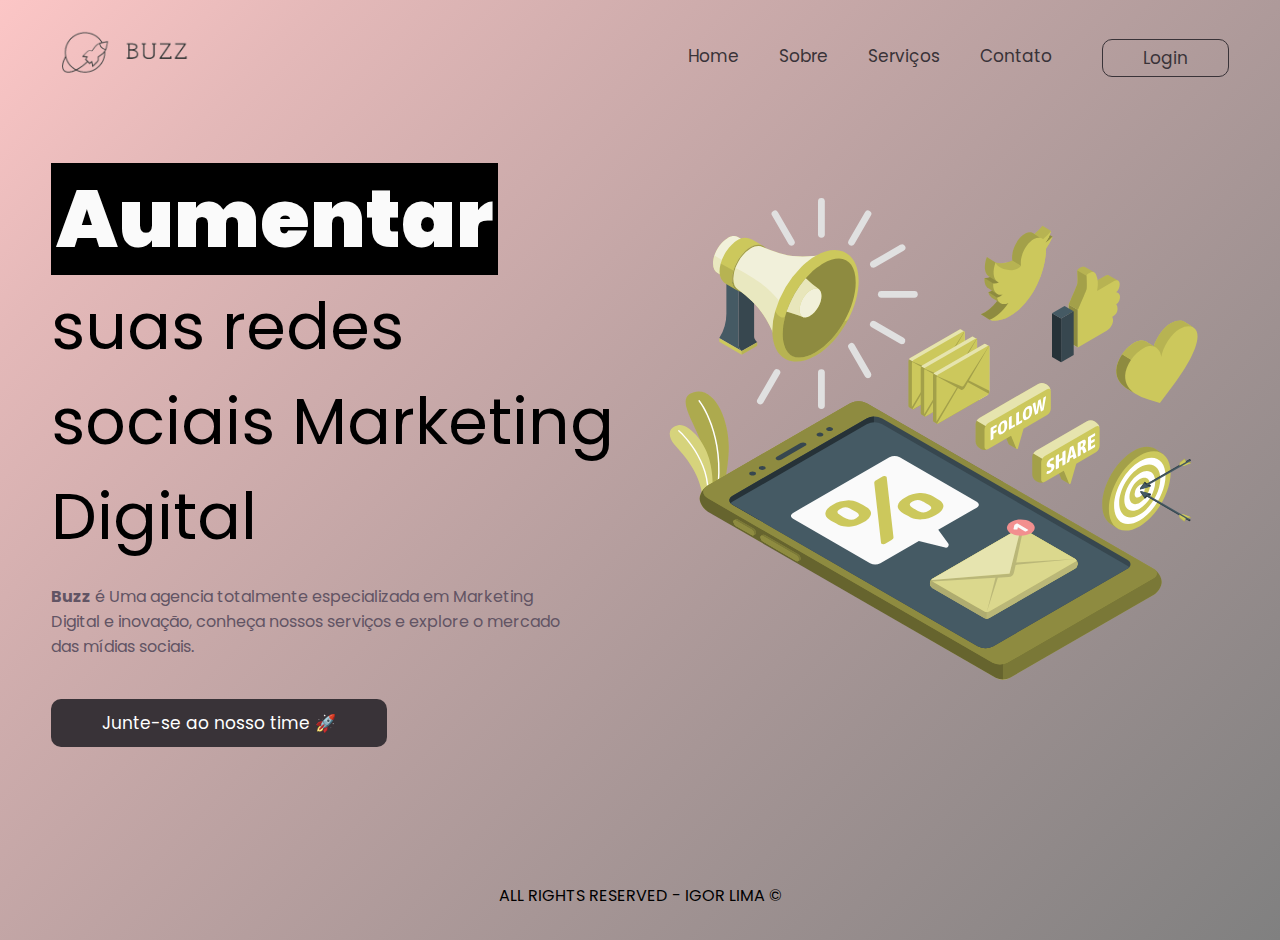
<file: index.html>
<!DOCTYPE html>
<html lang="pt-br">
  <head>
    <meta charset="UTF-8" />
    <meta http-equiv="X-UA-Compatible" content="IE=edge" />
    <meta name="viewport" content="width=device-width, initial-scale=1.0" />
    <link
      rel="shortcut icon"
      href="/images/favico-buzz.ico"
      type="image/x-icon"
    />
    <link rel="stylesheet" href="css/styles.css" />
    <title>Buzz - Marketing Digital</title>
  </head>
  <body>
    <div class="container">
      <nav>
        <div class="logo">
          <a href="index.html"
            ><img src="images/buzz-logo.png" alt="Logo" width="100%"
          /></a>
        </div>

        <ul>
          <li><a href="/index.html">Home</a></li>
          <li><a href="pages/about.html">Sobre</a></li>
          <li><a href="/pages/services.html">Serviços</a></li>
          <li><a href="pages/contact.html">Contato</a></li>
          <li class="login"><a href="pages/login.html">Login</a></li>
        </ul>

        <div class="menu-icon">
          <img src="images/menu.png" alt="Menu" />
        </div>
      </nav>

      <main>
        <div class="main-text">
          <h1>
            <b>Aumentar</b
            ><strong> suas redes sociais Marketing Digital</strong>
          </h1>
          <p>
            <strong>Buzz</strong> é Uma agencia totalmente especializada em
            Marketing Digital e inovação, conheça nossos serviços e explore o
            mercado das mídias sociais.
          </p>
          <a href="/pages/login.html"
            ><button>Junte-se ao nosso time 🚀</button></a
          >
        </div>
        <div class="main-img">
          <img src="images/marketing-animate.svg" alt="Rocket" />
        </div>
      </main>
    </div>

    <footer>
      <p>ALL RIGHTS RESERVED - IGOR LIMA &copy;</p>
    </footer>
    <script src="scripts/script.js"></script>
  </body>
</html>
</file>
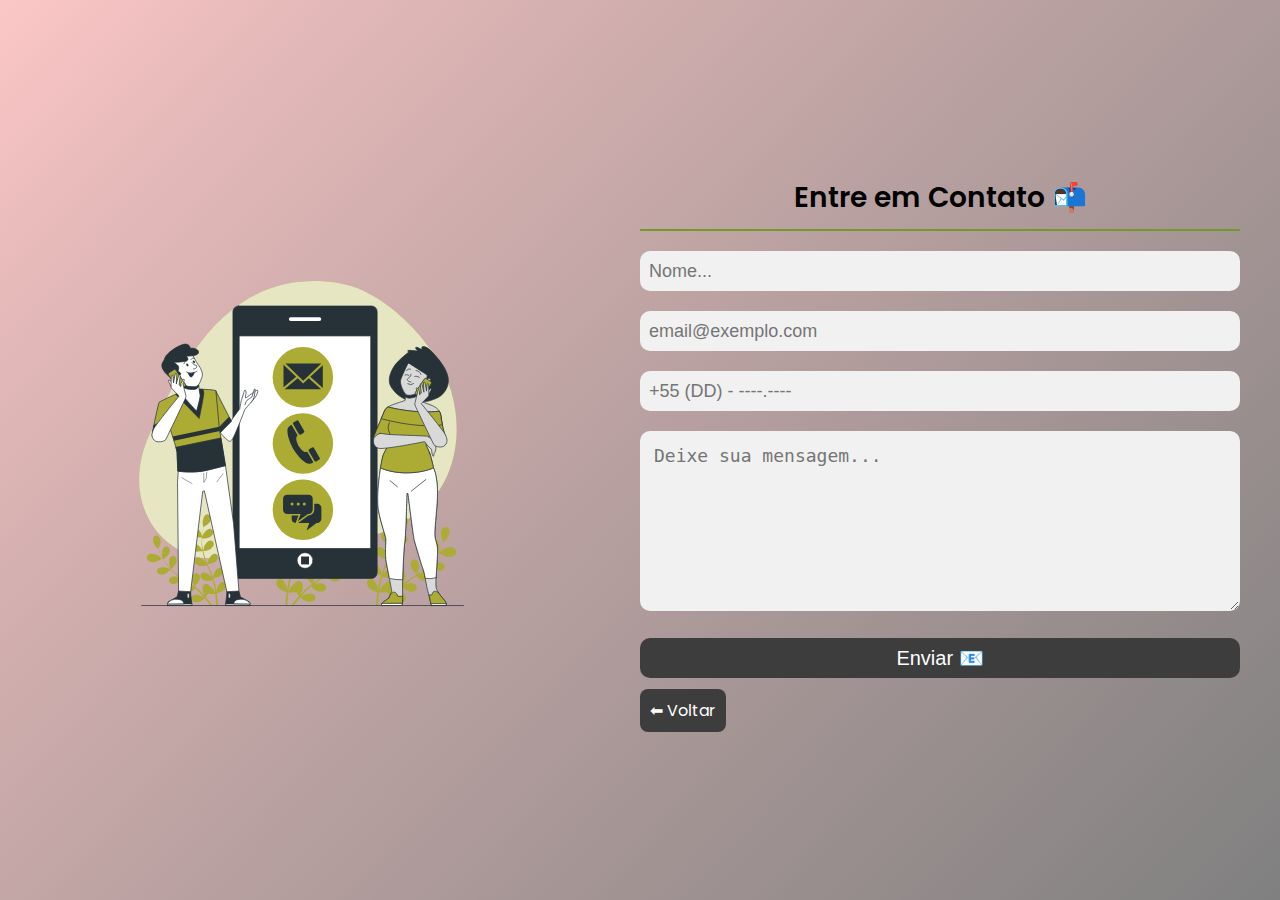
<file: pages/contact.html>
<!DOCTYPE html>
<html lang="pt-br">
  <head>
    <meta charset="UTF-8" />
    <meta http-equiv="X-UA-Compatible" content="IE=edge" />
    <meta name="viewport" content="width=device-width, initial-scale=1.0" />
    <link
      rel="shortcut icon"
      href="/images/favico-buzz.ico"
      type="image/x-icon"
    />
    <link rel="stylesheet" href="/css/contact.css" />
    <title>Contato</title>
  </head>
  <body>
    <!--- <nav>
      <div class="menu-icon">
        <img src="/images/menu.png" alt="Menu" />
      </div>
    </nav>
    -->

    <div class="form-box">
      <div class="form-box-img">
        <img src="/images/contact.svg" alt="E-mail" />
      </div>
      <div class="form-box-text">
        <form action="">
          <h2>Entre em Contato 📬</h2>
          <div class="form-input">
            <input type="text" placeholder="Nome..." required />
          </div>

          <div class="form-input">
            <input type="email" placeholder="email@exemplo.com" required />
          </div>

          <div class="form-input">
            <input type="number" placeholder="+55 (DD) - ----.----" required />
          </div>

          <div class="form-input">
            <textarea
              placeholder="Deixe sua mensagem..."
              id=""
              cols="50"
              rows="10"
            ></textarea>
          </div>
          <div class="form-input">
            <input type="submit" value="Enviar 📧" />
          </div>
          <div class="button-back">
            <a href="/index.html">⬅ Voltar</a>
          </div>
        </form>
      </div>
    </div>
  </body>
</html>
</file>
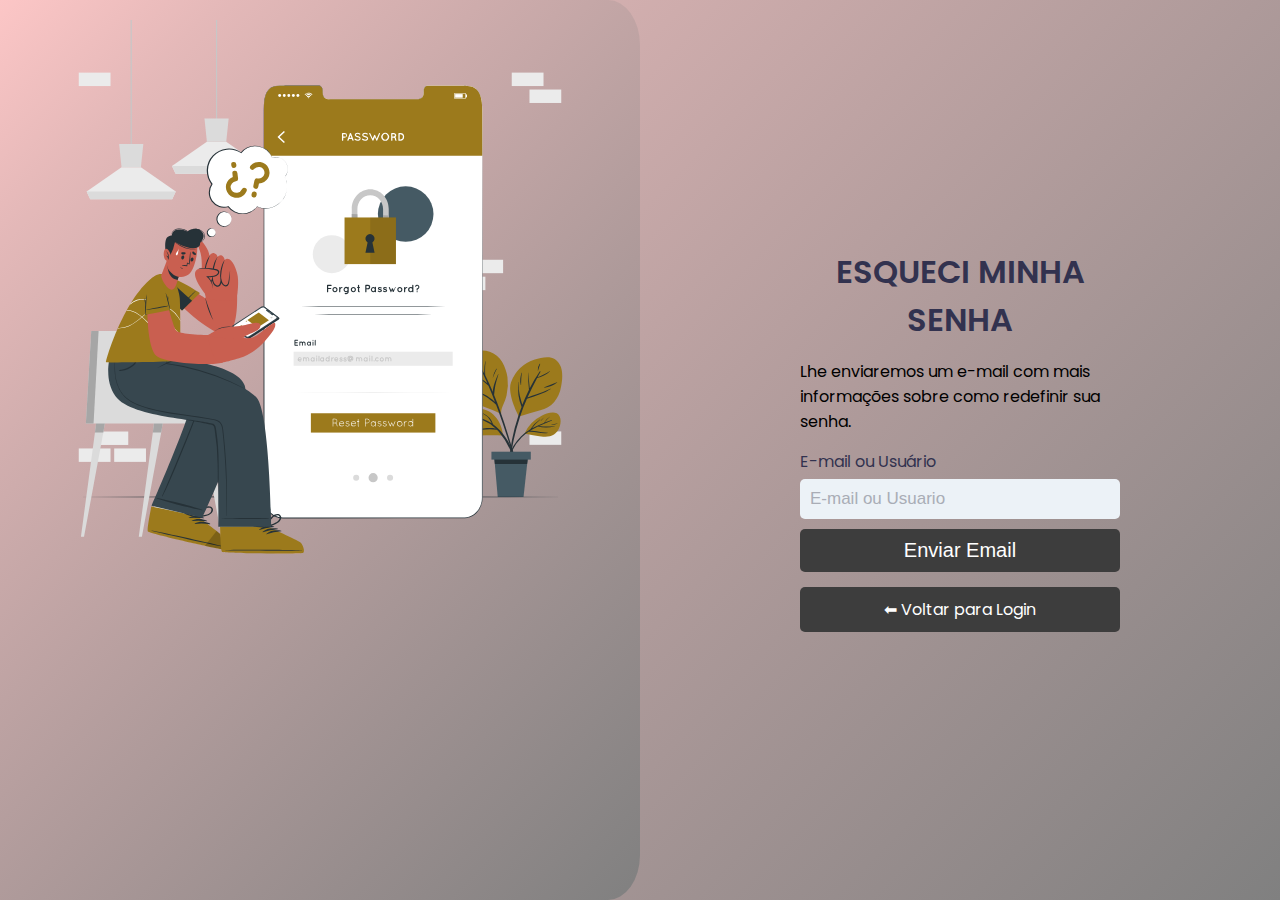
<file: pages/password-forgot.html>
<!DOCTYPE html>
<html lang="pt-br">
  <head>
    <meta charset="UTF-8" />
    <meta http-equiv="X-UA-Compatible" content="IE=edge" />
    <meta name="viewport" content="width=device-width, initial-scale=1.0" />
    <link
      rel="shortcut icon"
      href="/images/favico-buzz.ico"
      type="image/x-icon"
    />
    <link rel="stylesheet" href="/css/password-forgot.css" />
    <title>Esqueci minha senha</title>
  </head>
  <body>
    <div class="container-password-forgot">
      <div class="img-box">
        <img src="/images/forgot-password.svg" alt="Password Forgot" />
      </div>
      <div class="content-box">
        <div class="form-box">
          <h2>Esqueci minha senha</h2>
          <p>
            Lhe enviaremos um e-mail com mais informações sobre como redefinir
            sua senha.
          </p>
          <form action="">
            <div class="input-box">
              <span>E-mail ou Usuário</span>
              <input type="email" placeholder="E-mail ou Usuario" required />
            </div>

            <div class="input-box">
              <input type="submit" value="Enviar Email" />
            </div>
          </form>
          <div class="button-back">
            <a href="/pages/login.html">⬅ Voltar para Login</a>
          </div>
        </div>
      </div>
    </div>
  </body>
</html>
</file>
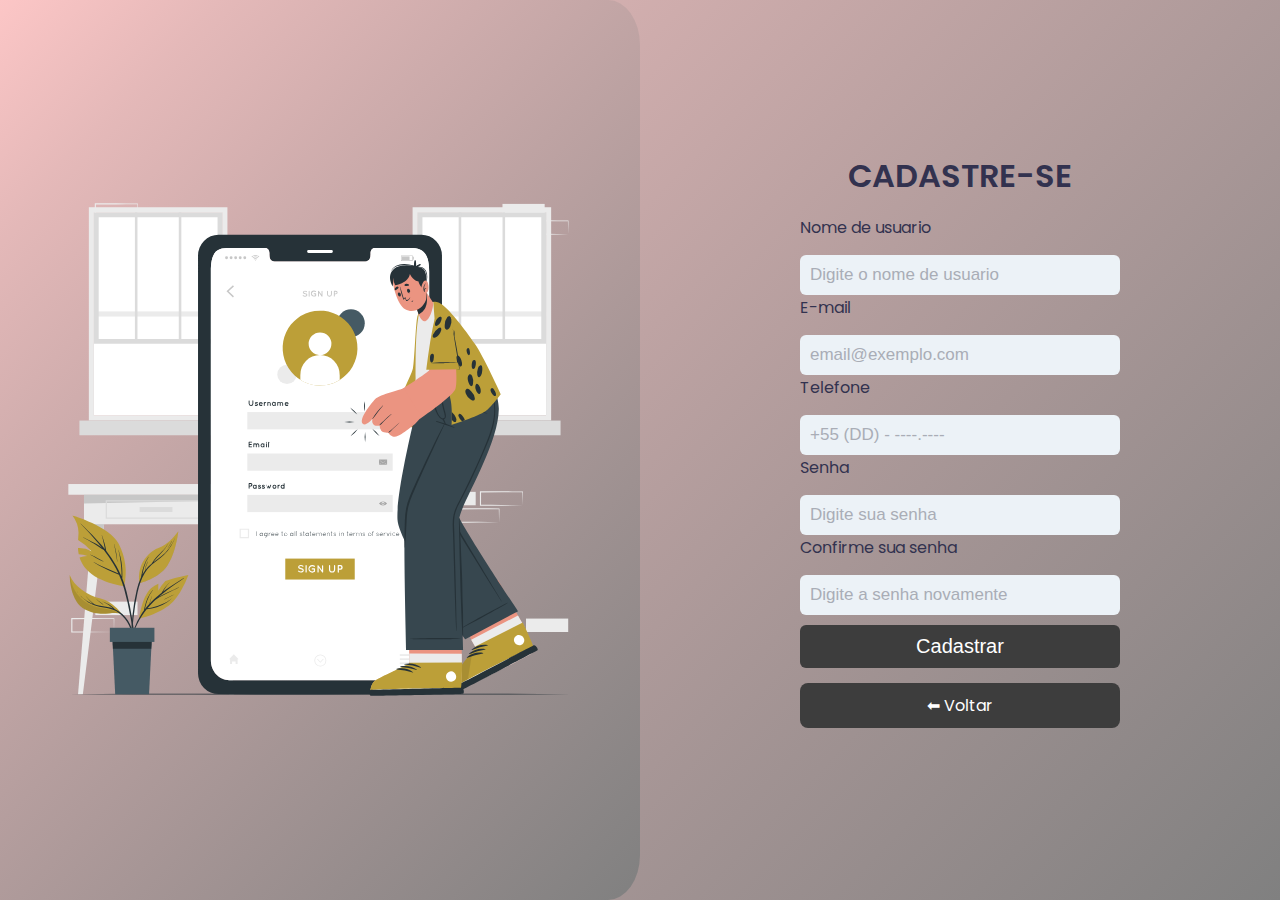
<file: pages/sign-up.html>
<!DOCTYPE html>
<html lang="pt-br">
  <head>
    <meta charset="UTF-8" />
    <meta http-equiv="X-UA-Compatible" content="IE=edge" />
    <meta name="viewport" content="width=device-width, initial-scale=1.0" />
    <link
      rel="shortcut icon"
      href="/images/favico-buzz.ico"
      type="image/x-icon"
    />
    <link rel="stylesheet" href="/css/sign-up.css" />
    <title>Criar conta</title>
  </head>
  <body>
    <div class="container-signup">
      <div class="img-box">
        <img src="/images/sign-up.svg" alt="Cadastro" />
      </div>
      <div class="content-box">
        <div class="form-box">
          <h2>Cadastre-se</h2>
          <form action="">
            <div class="input-box">
              <span>Nome de usuario</span>
              <input
                type="text"
                placeholder="Digite o nome de usuario"
                required
              />
            </div>

            <div class="input-box">
              <span>E-mail</span>
              <input type="email" placeholder="email@exemplo.com" required />
            </div>

            <div class="input-box">
              <span>Telefone</span>
              <input
                type="number"
                placeholder="+55 (DD) - ----.----"
                required
              />
            </div>

            <div class="input-box">
              <span>Senha</span>
              <input type="password" placeholder="Digite sua senha" required />
            </div>

            <div class="input-box">
              <span>Confirme sua senha</span>
              <input
                type="password"
                placeholder="Digite a senha novamente"
                required
              />
            </div>

            <div class="input-box">
              <input type="submit" value="Cadastrar" />
            </div>
          </form>

          <div class="button-back">
            <a href="/pages/login.html">⬅ Voltar</a>
          </div>
        </div>
      </div>
    </div>
  </body>
</html>
</file>
<file: css/styles.css>
@import url("https://fonts.googleapis.com/css2?family=Poppins:wght@100;400;700&display=swap");

* {
  margin: 0;
  padding: 0;
  box-sizing: border-box;
  font-family: "Poppins", sans-serif;
}

.container {
  max-width: 1300px;
  margin: 0 auto;
  padding: 0 4%;
}

body {
  min-height: 100vh;
  background-image: linear-gradient(134deg, #fcc6c6, 45%, gray);
}

nav {
  padding-top: 20px;
  display: flex;
  align-items: center;
  justify-content: space-between;
}

nav .logo {
  width: 150px;
}

nav ul {
  list-style: none;
  display: flex;
  align-items: center;
}

nav .menu-icon {
  display: none;
  cursor: pointer;
}

nav ul li {
  padding: 20px;
}

nav ul li:not(.login)::after {
  display: block;
  content: "";
  width: 0%;
  background-color: #393338;
  transition: 0.5s;
  height: 3px;
}

nav ul li:hover::after {
  width: 100%;
}

nav ul li.login {
  border: 1px solid #393338;
  border-radius: 10px;
  padding: 5px 40px;
  margin-left: 30px;
  text-decoration: none;
}

ul .login:hover {
  background-color: #94867f;
  transition: 0.4s;
}

nav ul li a {
  color: #393338;
  text-decoration: none;
  font-size: 17px;
}

main {
  display: flex;
  align-items: center;
  margin-top: 60px;
}

/*main-img {
  margin-left: 50px;
}*/

main .main-text {
  width: 50%;
}

main .main-text h1 {
  font-size: 4rem;
}

main .main-text h1 strong {
  display: block;
  font-weight: normal;
}

main .main-text h1 b {
  background-color: black;
  color: #fafafa;
  padding: 0 5px;
  font-size: 5rem;
}

main .main-text p {
  color: #625464;
  margin: 20px 0 40px;
  width: 90%;
}

main .main-text button {
  background-color: #393338;
  color: #fff;
  border-radius: 10px;
  padding: 10px 50px;
  outline: none;
  border: none;
  cursor: pointer;
  font-size: 17px;
  border: 1px solid transparent;
  transition: all 0.4s;
}

main .main-text button:hover {
  background-color: #382a2acf;
}

main .main-img {
  width: 50%;
}

main .main-img img {
  width: 100%;
}

footer p {
  display: flex;
  align-items: center;
  justify-content: center;
  margin-top: 100px;
  padding: 32px;
}

/* REPONSIVE FOR MOBILE */
@media (max-width: 850px) {
  nav .menu-icon {
    display: block;
  }

  nav ul {
    position: fixed;
    top: 0;
    left: 0;
    background-color: #0b0909cf;
    flex-direction: column;
    justify-content: center;
    height: 100%;
    width: 60%;
    transform: translateX(-100%);
    transition: 0.6s;
  }

  nav ul.activo {
    transform: translateX(0%);
  }

  nav ul li.login {
    border: 1px solid white;
    margin-left: 0;
  }

  nav ul li:not(.login)::after {
    background-color: white;
  }

  nav ul li a {
    color: white;
    font-size: 24px;
  }

  main {
    flex-direction: column;
    padding: 20px;
  }

  main .main-text {
    width: 100%;
    text-align: center;
  }

  main .main-img {
    margin-top: 70px;
    width: 100%;
  }

  footer p {
    align-items: center;
    justify-content: center;
    font-size: 13px;
  }
}

@media (max-width: 500px) {
  main .main-text h1 b {
    font-size: 4rem;
  }

  main .main-text h1 strong {
    font-size: 3rem;
  }

  footer p {
    align-items: center;
    justify-content: center;
    font-size: 13px;
  }
}

@media (max-width: 400px) {
  main .main-text h1 b {
    font-size: 3.5rem;
  }

  main .main-text h1 strong {
    font-size: 2rem;
  }

  footer p {
    align-items: center;
    justify-content: center;
    font-size: 13px;
  }
}
</file>
<file: css/contact.css>
@import url("https://fonts.googleapis.com/css2?family=Poppins:wght@100;400;700&display=swap");

* {
  margin: 0;
  padding: 0;
  box-sizing: border-box;
}

body {
  font-family: "Poppins", sans-serif;
  background-image: linear-gradient(134deg, #fcc6c6, 45%, gray);
}

/* ICON MENU */
/*nav .menu-icon {
  margin-top: 15px;
  margin-left: 15px;
  display: none;
  cursor: pointer;
}*/

.form-box {
  height: 100vh;
  display: flex;
  align-items: center;
}

.form-box img {
  width: 60%;
}

.form-box .form-box-img {
  display: flex;
  width: 50%;
  align-items: center;
  justify-content: center;
}

.form-box .form-box-text {
  width: 50%;
  margin: 10px 40px;
}

.form-box .form-input {
  margin: 20px 0;
}

form h2 {
  font-size: 28px;
  font-weight: 500;
  text-align: center;
  border-bottom: 2px solid #729929;
  padding-bottom: 10px;
  font-weight: 600;
}

.form-input input {
  width: 100%;
  padding: 0 8px;
  height: 40px;
  border: 1px solid transparent;
  outline: none;
  font-size: 18px;
  background-color: #f1f1f1;
  transition: 0.5s;
  border-radius: 10px;
}

.form-input input:focus {
  border-color: #306fb9;
}

.form-input textarea {
  width: 100%;
  height: 180px;
  border: 1px solid transparent;
  background-color: rgb(241, 241, 241);
  padding: 13px;
  outline: none;
  font-size: 18px;
  transition: 0.5s;
  border-radius: 10px;
}

.form-input textarea:focus {
  border-color: #306fb9;
}

.form-input input[type="submit"] {
  border: none;
  background-color: #3d3d3d;
  color: #fff;
  cursor: pointer;
  font-size: 20px;
}

.form-input input[type="submit"]:hover {
  background-color: #0d202b;
}

.button-back a {
  padding: 10px 10px;
  background-color: #3d3d3d;
  color: #fff;
  border-radius: 8px;
  text-decoration: none;
}

.button-back a:hover {
  background-color: #0d202b;
}

/* REPONSIVE */
@media (max-width: 800px) {
  nav .menu-icon {
    display: block;
  }

  .form-box .form-box-img {
    display: none;
  }

  .form-box .form-box-text {
    width: 100%;
  }

  .button-back {
    display: flex;
    align-items: center;
    justify-content: center;
    text-align: center;
    padding: 10px;
  }
}

@media (max-width: 400px) {
  .button-back {
    display: flex;
    align-items: center;
    justify-content: center;
    text-align: center;
  }
}
</file>
<file: css/password-forgot.css>
@import url("https://fonts.googleapis.com/css2?family=Poppins:wght@100;400;700&display=swap");

* {
  margin: 0;
  padding: 0;
  box-sizing: border-box;
}

body {
  font-family: "Poppins", sans-serif;
  background-image: linear-gradient(134deg, #fcc6c6, 45%, gray);
}

.container-password-forgot {
  position: relative;
  width: 100%;
  height: 100vh;
  display: flex;
}

.img-box {
  width: 50%;
  height: 100%;
  background-image: linear-gradient(134deg, #fcc6c6, 45%, gray);
  border-bottom-right-radius: 5%;
  border-top-right-radius: 5%;
  padding: 20px;
}

.content-box {
  display: flex;
  justify-content: center;
  align-items: center;
  width: 50%;
  height: 100%;
}

.content-box .form-box {
  width: 50%;
}

.content-box .form-box h2 {
  color: #32324f;
  font-weight: 600;
  font-size: 2rem;
  text-transform: uppercase;
  margin-bottom: 15px;
  text-align: center;
}

.content-box .form-box p {
  text-align: left;
  margin-bottom: 15px;
}

.content-box .form-box {
  margin-bottom: 20px;
}

.content-box .form-box .input-box input {
  width: 100%;
  padding: 10px;
  outline: none;
  border: none;
  font-weight: 400;
  font-size: 17px;
  color: #32324f;
  background-color: #ecf2f7;
  border-radius: 5px;
}

.content-box .form-box .input-box span {
  font-size: 16px;
  margin-bottom: 5px;
  display: inline-block;
  color: #32324f;
  font-weight: 400;
}

.content-box .form-box .input-box input::placeholder {
  color: #a9adb6;
}

.content-box .form-box .input-box input[type="submit"] {
  background: #3d3d3d;
  color: #fff;
  outline: none;
  border: none;
  font-weight: 500;
  font-size: 20px;
  cursor: pointer;
  transition: 0.3s;
  margin-top: 10px;
}

.content-box .form-box .input-box input[type="submit"]:hover {
  background: #0d202b;
}

.button-back a {
  display: flex;
  padding: 10px 10px;
  background-color: #3d3d3d;
  color: #fff;
  border-radius: 5px;
  text-decoration: none;
  justify-content: center;
  align-items: center;
  text-align: center;
  margin-top: 15px;
}

.button-back a:hover {
  transition: 0.3s;
  background-color: #2c2a2a;
}

/* RESPONSIVE */
@media (max-width: 868px) {
  .container-password-forgot .img-box {
    display: none;
  }

  .container-password-forgot .content-box {
    width: 100%;
  }

  .container-password-forgot .content-box .form-box {
    width: 100%;
    padding: 40px;
    background: #fff;
    margin: 50px;
    border-radius: 6px;
  }
}
</file>
<file: css/sign-up.css>
@import url("https://fonts.googleapis.com/css2?family=Poppins:wght@100;400;700&display=swap");

* {
  margin: 0;
  padding: 0;
  box-sizing: border-box;
}

body {
  font-family: "Poppins", sans-serif;
  background-image: linear-gradient(134deg, #fcc6c6, 45%, gray);
}

.container-signup {
  position: relative;
  width: 100%;
  height: 100vh;
  display: flex;
}

.img-box {
  width: 50%;
  height: 100%;
  background-image: linear-gradient(134deg, #fcc6c6, 45%, gray);
  border-bottom-right-radius: 5%;
  border-top-right-radius: 5%;
  padding: 20px;
}

.img-box img {
  width: 100%;
  height: 100%;
}

.content-box {
  display: flex;
  justify-content: center;
  align-items: center;
  width: 50%;
  height: 100%;
}

.content-box .form-box {
  width: 50%;
}

.content-box .form-box h2 {
  color: #32324f;
  font-weight: 600;
  font-size: 2rem;
  text-transform: uppercase;
  margin-bottom: 15px;
  text-align: center;
}

.content-box .form-box {
  margin-bottom: 20px;
}

.content-box .form-box .input-box input {
  width: 100%;
  padding: 10px;
  outline: none;
  border: none;
  font-weight: 400;
  font-size: 17px;
  color: #32324f;
  background-color: #ecf2f7;
  border-radius: 6px;
  margin-top: 10px;
}

.content-box .form-box .input-box span {
  font-size: 16px;
  margin-bottom: 5px;
  display: inline-block;
  color: #32324f;
  font-weight: 400;
}

.content-box .form-box .input-box input::placeholder {
  color: #a9adb6;
}

.content-box .form-box .input-box input[type="submit"] {
  background: #3d3d3d;
  color: #fff;
  outline: none;
  border: none;
  font-weight: 500;
  cursor: pointer;
  font-size: 20px;
  transition: all 0.3s;
}

.content-box .form-box .input-box input[type="submit"]:hover {
  background: #0d202b;
}

.button-back a {
  display: flex;
  padding: 10px 10px;
  background-color: #3d3d3d;
  color: #fff;
  border-radius: 8px;
  cursor: pointer;
  text-decoration: none;
  text-align: center;
  justify-content: center;
  margin-top: 15px;
}

.button-back a:hover {
  background-color: #2c2a2a;
  transition: 0.3s;
}

/* REPONSIVE */
@media (max-width: 868px) {
  .container-signup .img-box {
    display: none;
  }

  .container-signup .content-box {
    width: 100%;
  }

  .container-signup .content-box .form-box {
    width: 100%;
    padding: 40px;
    background: #fff;
    margin: 50px;
    border-radius: 6px;
  }

  /*.button-back {
    display: flex;
    justify-content: center;
    text-align: center;
  }*/
}

@media (max-width: 420) {
  .container-signup .content-box .form-box {
    flex-wrap: wrap;
  }

  .container-signup .content-box .form-box h2 {
    color: red;
  }

  .container-signup .content-box .form-box {
    margin-top: 20px;
  }

  .button-back {
    display: flex;
    justify-content: center;
    align-items: center;
    color: #fff;
  }

  .container-signup .content-box .form-box .input-type {
    font-size: 8px;
  }
}
</file>
